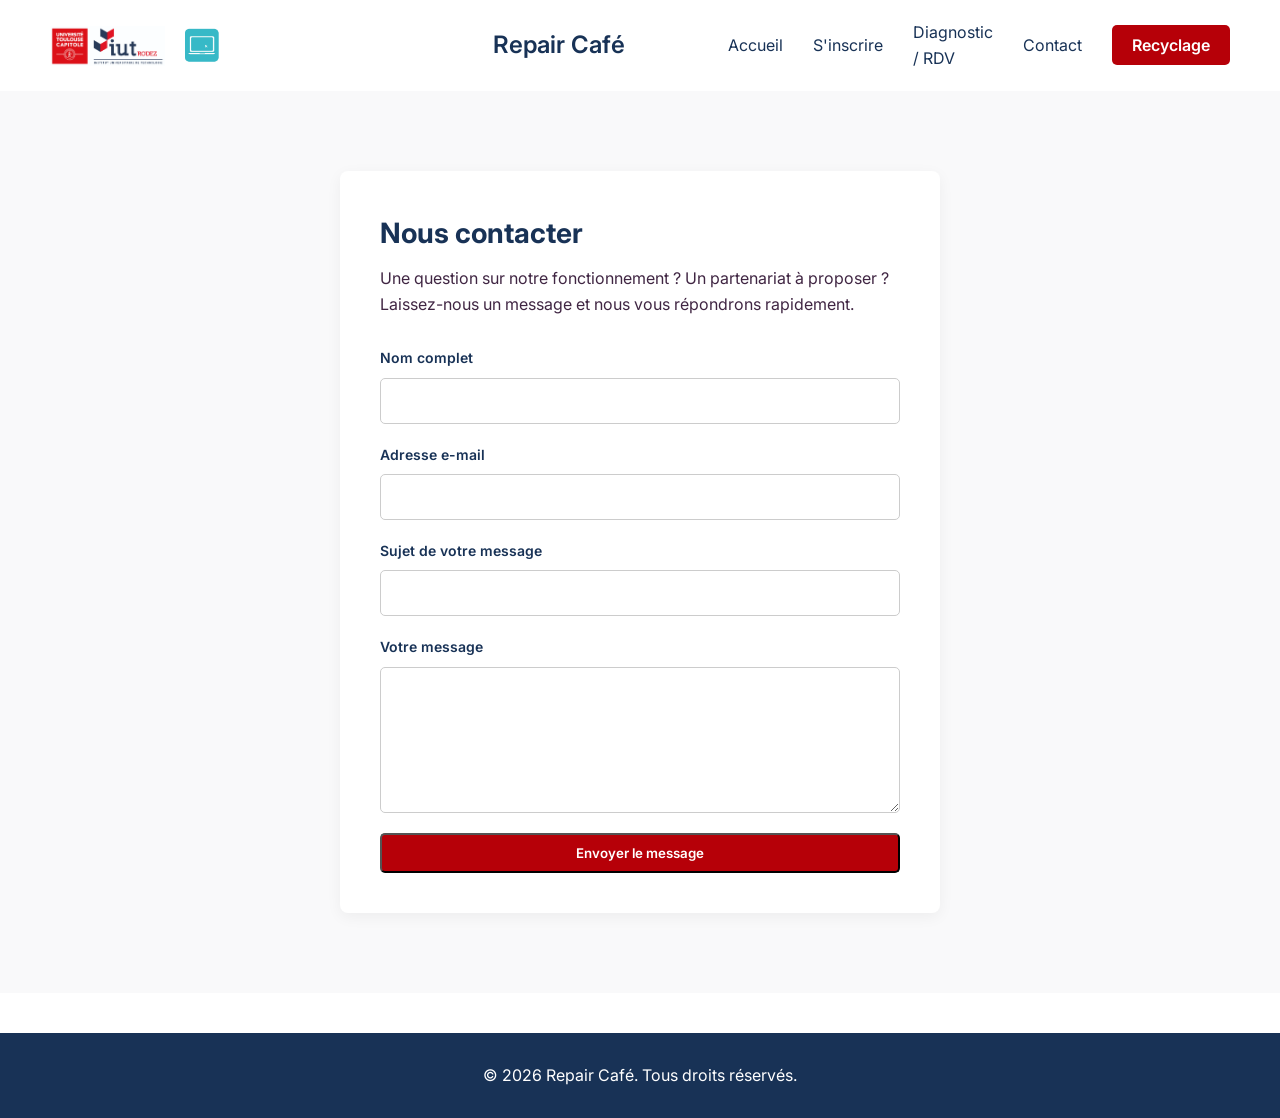
<file: contact.html>
<!DOCTYPE html>
<html lang="fr">
<head>
    <meta charset="UTF-8">
    <meta name="viewport" content="width=device-width, initial-scale=1.0">
    <title>Repair Café | Contact</title>
    <link rel="stylesheet" href="style.css">
    <link href="https://fonts.googleapis.com/css2?family=Inter:wght@300;400;600&display=swap" rel="stylesheet">
</head>
<body>

    <header>
        <div class="header-logos">
            <img src="images/Bloc_Logo_IUT.jpg" alt="Logo IUT" class="logo-img">
            <img src="images/Bloc_Logo_Info.png" alt="Logo Informatique" class="logo-img">        </div>

        <div class="header-title">Repair Café</div>

        <nav>
            <ul>
                <li><a href="index.html">Accueil</a></li>
                <li><a href="inscription.html">S'inscrire</a></li>
                <li><a href="diagnostic.html">Diagnostic / RDV</a></li>
                <li><a href="contact.html">Contact</a></li>
                <li><a href="don.html" class="btn-don">Recyclage</a></li>
            </ul>
        </nav>
    </header>

    <section class="page-content">
        <div class="form-container">
            <h2>Nous contacter</h2>
            <p>Une question sur notre fonctionnement ? Un partenariat à proposer ? Laissez-nous un message et nous vous répondrons rapidement.</p>
            
            <form action="#" method="POST" class="classic-form">
                <div class="form-group">
                    <label for="nom-contact">Nom complet</label>
                    <input type="text" id="nom-contact" name="nom-contact" required>
                </div>
                <div class="form-group">
                    <label for="email-contact">Adresse e-mail</label>
                    <input type="email" id="email-contact" name="email-contact" required>
                </div>
                <div class="form-group">
                    <label for="sujet">Sujet de votre message</label>
                    <input type="text" id="sujet" name="sujet" required>
                </div>
                <div class="form-group">
                    <label for="message">Votre message</label>
                    <textarea id="message" name="message" rows="6" required></textarea>
                </div>
                <button type="submit" class="btn-primary">Envoyer le message</button>
            </form>
        </div>
    </section>

    <footer>
        <p>&copy; 2026 Repair Café. Tous droits réservés.</p>
    </footer>

</body>
</html>
</file>
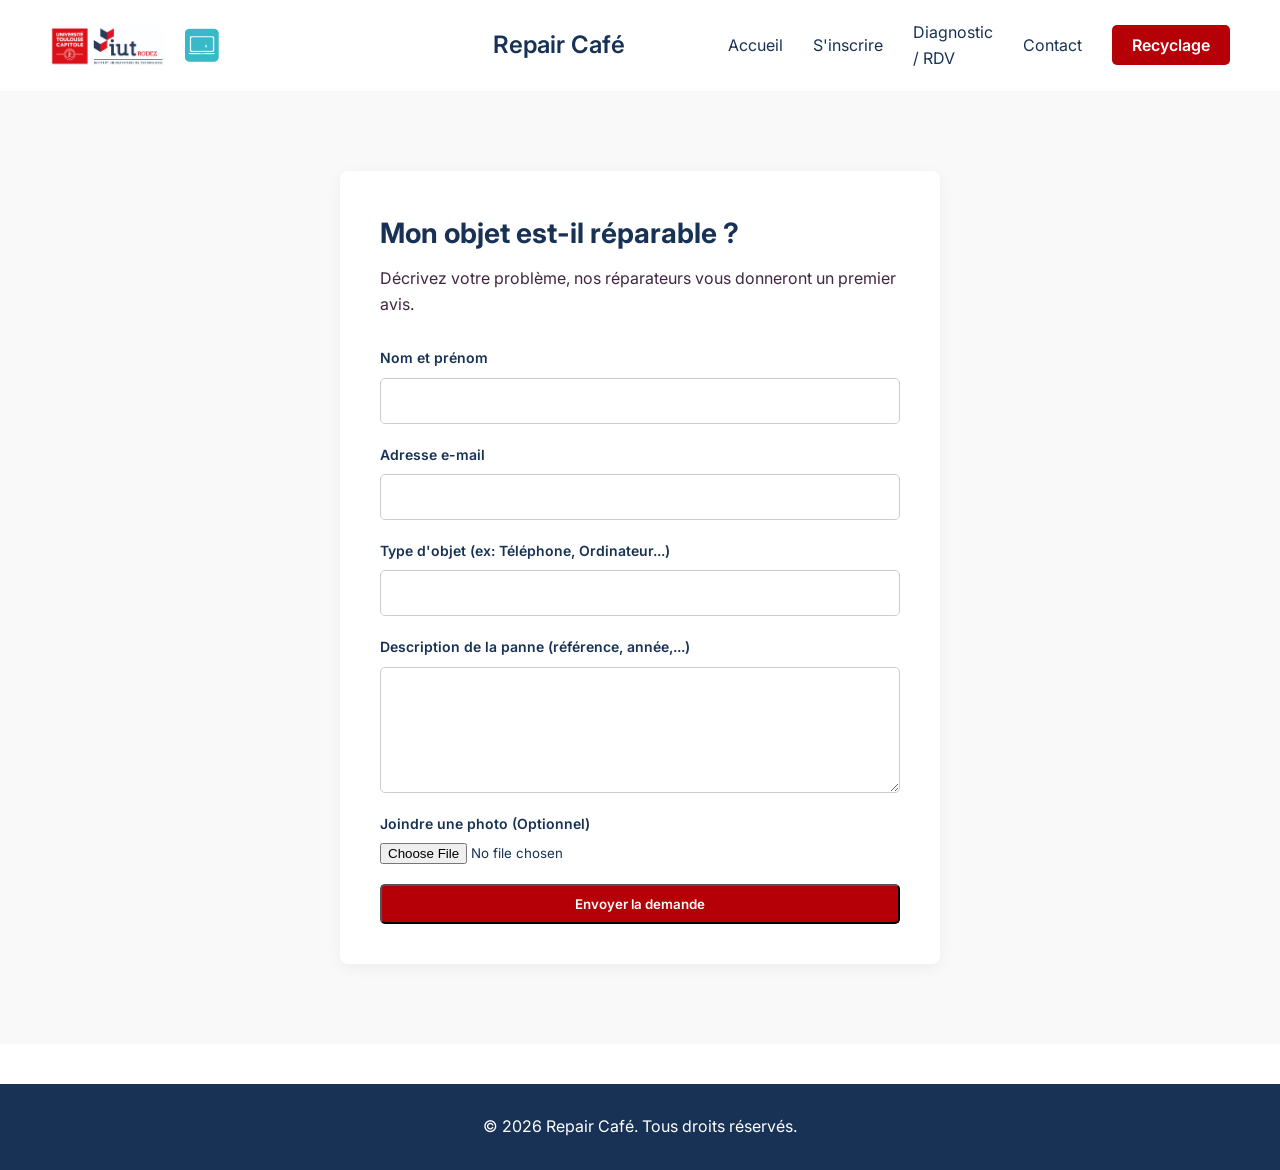
<file: diagnostic.html>
<!DOCTYPE html>
<html lang="fr">
<head>
    <meta charset="UTF-8">
    <meta name="viewport" content="width=device-width, initial-scale=1.0">
    <title>Repair Café | Diagnostic</title>
    <link rel="stylesheet" href="style.css">
    <link href="https://fonts.googleapis.com/css2?family=Inter:wght@300;400;600&display=swap" rel="stylesheet">
</head>
<body>

    <header>
        <div class="header-logos">
            <img src="images/Bloc_Logo_IUT.jpg" alt="Logo IUT" class="logo-img">
            <img src="images/Bloc_Logo_Info.png" alt="Logo Informatique" class="logo-img">        </div>

        <div class="header-title">Repair Café</div>

        <nav>
            <ul>
                <li><a href="index.html">Accueil</a></li>
                <li><a href="inscription.html">S'inscrire</a></li>
                <li><a href="diagnostic.html">Diagnostic / RDV</a></li>
                <li><a href="contact.html">Contact</a></li>
                <li><a href="don.html" class="btn-don">Recyclage</a></li>
            </ul>
        </nav>
    </header>

    <section class="page-content">
        <div class="form-container">
            <h2>Mon objet est-il réparable ?</h2>
            <p>Décrivez votre problème, nos réparateurs vous donneront un premier avis.</p>
            
            <form action="#" method="POST" class="classic-form">
                <div class="form-group">
                    <label for="nom">Nom et prénom</label>
                    <input type="text" id="nom" name="nom" required>
                </div>
                <div class="form-group">
                    <label for="email">Adresse e-mail</label>
                    <input type="email" id="email" name="email" required>
                </div>
                <div class="form-group">
                    <label for="type-objet">Type d'objet (ex: Téléphone, Ordinateur...)</label>
                    <input type="text" id="type-objet" name="type-objet" required>
                </div>
                <div class="form-group">
                    <label for="description">Description de la panne (référence, année,...)</label>
                    <textarea id="description" name="description" rows="5" required></textarea>
                </div>
                <div class="form-group">
                    <label for="photo">Joindre une photo (Optionnel)</label>
                    <input type="file" id="photo" name="photo" accept="image/*">
                </div>
                <button type="submit" class="btn-primary">Envoyer la demande</button>
            </form>
        </div>
    </section>

    <footer>
        <p>&copy; 2026 Repair Café. Tous droits réservés.</p>
    </footer>

</body>
</html>
</file>
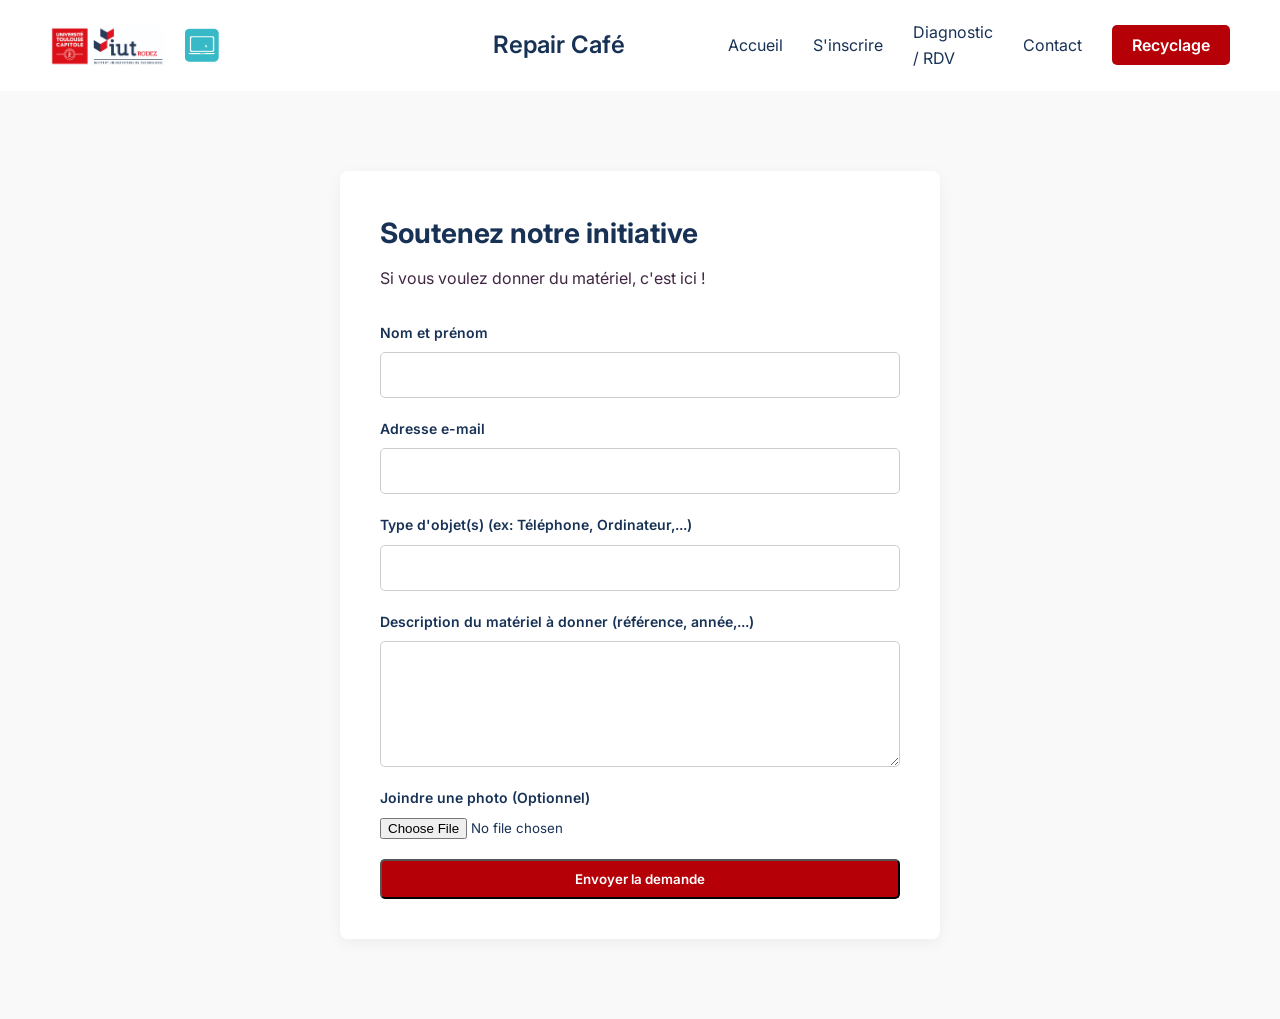
<file: don.html>
<!DOCTYPE html>
<html lang="fr">
<head>
    <meta charset="UTF-8">
    <meta name="viewport" content="width=device-width, initial-scale=1.0">
    <title>Repair Café | Faire un don</title>
    <link rel="stylesheet" href="style.css">
    <link href="https://fonts.googleapis.com/css2?family=Inter:wght@300;400;600&display=swap" rel="stylesheet">
</head>
<body>

    <header>
        <div class="header-logos">
            <img src="images/Bloc_Logo_IUT.jpg" alt="Logo IUT" class="logo-img">
            <img src="images/Bloc_Logo_Info.png" alt="Logo Informatique" class="logo-img">        </div>

        <div class="header-title">Repair Café</div>

        <nav>
            <ul>
                <li><a href="index.html">Accueil</a></li>
                <li><a href="inscription.html">S'inscrire</a></li>
                <li><a href="diagnostic.html">Diagnostic / RDV</a></li>
                <li><a href="contact.html">Contact</a></li>
                <li><a href="don.html" class="btn-don">Recyclage</a></li>
            </ul>
        </nav>
    </header>

	
	<section class="page-content">
        <div class="form-container">
            
            <h2>Soutenez notre initiative</h2>
            <p>Si vous voulez donner du matériel, c'est ici !</p>
						
            <form action="#" method="POST" class="classic-form">
                <div class="form-group">
                    <label for="nom">Nom et prénom</label>
                    <input type="text" id="nom" name="nom" required>
                </div>
                <div class="form-group">
                    <label for="email">Adresse e-mail</label>
                    <input type="email" id="email" name="email" required>
                </div>
                <div class="form-group">
                    <label for="type-objet">Type d'objet(s) (ex: Téléphone, Ordinateur,...)</label>
                    <input type="text" id="type-objet" name="type-objet" required>
                </div>
                <div class="form-group">
                    <label for="description">Description du matériel à donner (référence, année,...)</label>
                    <textarea id="description" name="description" rows="5" required></textarea>
                </div>
                <div class="form-group">
                    <label for="photo">Joindre une photo (Optionnel)</label>
                    <input type="file" id="photo" name="photo" accept="image/*">
                </div>
                <button type="submit" class="btn-primary">Envoyer la demande</button>
            </form>
        </div>
    </section>

</body>
</html>
</file>
<file: style.css>
/* Palette de couleurs basée sur votre image */
:root {
    --brick-ember: #B60008;
    --deep-crimson: #8F0D1C;
    --dark-amaranth: #67192F;
    --midnight-violet: #402643;
    --oxford-navy: #183256;
    --white: #FFFFFF;
    --light-bg: #f9f9fa;
}

/* Styles globaux */
* {
    margin: 0;
    padding: 0;
    box-sizing: border-box;
    font-family: 'Inter', sans-serif;
}

body {
    background-color: var(--white);
    color: var(--oxford-navy);
    line-height: 1.6;
}

/* En-tête */
header {
    display: flex;
    justify-content: space-between;
    align-items: center;
    padding: 20px 50px;
    background-color: var(--white);
    box-shadow: 0 2px 10px rgba(0,0,0,0.05);
}

/* 1. Zone Gauche (Logos) */
.header-logos {
    display: flex;
    align-items: center;
    gap: 15px;
    flex: 1; /* Prend 1/3 de l'espace disponible à gauche */
}

.logo-img {
    height: 40px;
    width: auto;
    object-fit: contain;
}

/* 2. Zone Milieu (Texte centré) */
.header-title {
    font-size: 24px;
    font-weight: 600;
    color: var(--oxford-navy);
    text-align: center;
    flex: 1; /* Prend 1/3 de l'espace disponible au milieu */
}

/* 3. Zone Droite (Navigation) */
header nav {
    flex: 1; /* Prend 1/3 de l'espace disponible à droite */
}

nav ul {
    list-style: none;
    display: flex;
    align-items: center;
    justify-content: flex-end; /* Pousse les liens vers l'extrême droite */
    gap: 30px;
}

nav a {
    text-decoration: none;
    color: var(--oxford-navy);
    font-weight: 400;
    transition: color 0.3s;
}

nav a:hover {
    color: var(--brick-ember);
}

/* Boutons */
.btn-don, .btn-primary {
    background-color: var(--brick-ember);
    color: var(--white) !important;
    padding: 10px 20px;
    border-radius: 5px;
    font-weight: 600;
    transition: background 0.3s;
}

.btn-don:hover, .btn-primary:hover {
    background-color: var(--deep-crimson);
}

.btn-secondary {
    background-color: transparent;
    color: var(--oxford-navy);
    padding: 10px 20px;
    border: 2px solid var(--oxford-navy);
    border-radius: 5px;
    font-weight: 600;
    text-decoration: none;
    transition: all 0.3s;
}

.btn-secondary:hover {
    background-color: var(--oxford-navy);
    color: var(--white);
}

/* Section Hero */
/* Section Hero */
.hero {
    position: relative;
    padding: 100px 50px;
    background-color: var(--light-bg);
    text-align: center;
    z-index: 1;
}

.hero::before {
    content: '';
    position: absolute;
    top: 0;
    left: 0;
    right: 0;
    bottom: 0;
    background: rgba(24, 50, 86, 0.60);
    z-index: -1;
}

.hero-content {
    max-width: 800px;
    margin: 0 auto;
}

.hero h1 {
    font-size: 48px;
    color: var(--white);
    margin-bottom: 20px;
}

.hero p {
    font-size: 18px;
    margin-bottom: 40px;
    color: rgba(255, 255, 255, 0.9);
}

.hero-buttons {
    display: flex;
    justify-content: center;
    gap: 20px;
}
.hero .btn-secondary {
    color: var(--white);
    border-color: var(--white);
}

.hero .btn-secondary:hover {
    background-color: var(--white);
    color: var(--oxford-navy);
}

/* Calendrier */
.calendar-section {
    padding: 60px 50px;
    text-align: center;
}

.calendar-section h2 {
    color: var(--dark-amaranth);
    margin-bottom: 10px;
}

.calendar-grid {
    display: flex;
    justify-content: center;
    flex-wrap: wrap;
    gap: 20px;
    margin-top: 40px;
}

.calendar-card {
    background-color: var(--white);
    border-top: 4px solid var(--brick-ember);
    box-shadow: 0 4px 15px rgba(0,0,0,0.08);
    padding: 20px;
    border-radius: 8px;
    width: 250px;
    text-align: left;
}

.calendar-card h3 {
    color: var(--oxford-navy);
    margin-bottom: 15px;
    font-size: 18px;
}

.calendar-card ul {
    list-style-type: none;
    font-size: 14px;
    color: var(--midnight-violet);
}

.calendar-card ul li {
    margin-bottom: 5px;
}

/* Section de l'affiche */
.poster-section {
    padding: 60px 20px;
    background-color: var(--light-bg);
    display: flex;
    justify-content: center;
    align-items: center;
}

.poster-container {
    max-width: 450px;
    width: 100%;
    box-shadow: 0 10px 25px rgba(0,0,0,0.15);
    border-radius: 12px;
    overflow: hidden;
    background-color: var(--white);
}

.poster-img {
    width: 100%;
    height: auto;
    display: block;
}

/* Footer */
footer {
    text-align: center;
    padding: 30px;
    background-color: var(--oxford-navy);
    color: var(--white);
    margin-top: 40px;
}

/* Layout des pages secondaires */
.page-content {
    padding: 80px 50px;
    background-color: var(--light-bg);
    min-height: calc(100vh - 200px);
    display: flex;
    justify-content: center;
}

.form-container {
    background-color: var(--white);
    padding: 40px;
    border-radius: 8px;
    box-shadow: 0 4px 15px rgba(0,0,0,0.05);
    width: 100%;
    max-width: 600px;
}

.form-container h2 {
    color: var(--oxford-navy);
    margin-bottom: 10px;
    font-size: 28px;
}

.form-container p {
    color: var(--midnight-violet);
    margin-bottom: 30px;
    font-size: 16px;
}

/* Style des formulaires classiques */
.classic-form {
    display: flex;
    flex-direction: column;
    gap: 20px;
}

.form-group {
    display: flex;
    flex-direction: column;
    gap: 8px;
}

.form-group label {
    font-weight: 600;
    color: var(--oxford-navy);
    font-size: 14px;
}

.form-group input[type="text"],
.form-group input[type="email"],
.form-group select,
.form-group textarea {
    width: 100%;
    padding: 12px 15px;
    border: 1px solid #ccc;
    border-radius: 5px;
    font-size: 16px;
    font-family: 'Inter', sans-serif;
    transition: border-color 0.3s;
}

.form-group input:focus,
.form-group select:focus,
.form-group textarea:focus {
    outline: none;
    border-color: var(--brick-ember);
}

.radio-group {
    display: flex;
    align-items: center;
    gap: 10px;
    margin-top: 5px;
}

.radio-group label {
    font-weight: 400;
}

/* Options de dons */
.donation-options {
    display: flex;
    gap: 15px;
    justify-content: space-between;
}

.donation-options .btn-secondary {
    flex: 1;
    text-align: center;
}
/* ===== RESPONSIVE ===== */

/* Tablette (max 900px) */
@media (max-width: 900px) {
    header {
        flex-wrap: wrap;
        gap: 10px;
        padding: 15px 25px;
    }

    .header-logos, .logo {
        flex: unset;
    }

    .header-title {
        order: -1;
        flex: 0 0 100%;
        font-size: 20px;
    }

    header nav {
        flex: 0 0 100%;
    }

    nav ul {
        flex-wrap: wrap;
        justify-content: center;
        gap: 12px;
    }

    .hero {
        padding: 80px 25px;
    }

    .hero h1 {
        font-size: 36px;
    }

    .hero p {
        font-size: 16px;
    }

    .hero-buttons {
        flex-direction: column;
        align-items: center;
    }

    .calendar-section {
        padding: 40px 25px;
    }

    .form-container {
        padding: 25px;
    }

    .page-content {
        padding: 50px 25px;
    }
}

/* Mobile (max 600px) */
@media (max-width: 600px) {
    header {
        padding: 12px 15px;
    }

    .header-title {
        font-size: 18px;
    }

    .logo-img {
        height: 30px;
    }

    nav ul {
        gap: 8px;
    }

    nav a {
        font-size: 13px;
    }

    .btn-don, .btn-primary {
        padding: 8px 14px;
        font-size: 13px;
    }

    .hero {
        padding: 60px 15px;
    }

    .hero h1 {
        font-size: 26px;
    }

    .hero p {
        font-size: 14px;
    }

    .btn-primary, .btn-secondary {
        width: 100%;
        text-align: center;
        box-sizing: border-box;
    }

    .calendar-grid {
        flex-direction: column;
        align-items: center;
    }

    .calendar-card {
        width: 100%;
        max-width: 340px;
    }

    .poster-container {
        max-width: 100%;
    }

    .page-content {
        padding: 30px 15px;
    }

    .form-container {
        padding: 20px 15px;
    }

    .form-container h2 {
        font-size: 22px;
    }

    .donation-options {
        flex-wrap: wrap;
    }

    .donation-options .btn-secondary {
        flex: 0 0 calc(50% - 8px);
    }

    footer {
        padding: 20px 15px;
        font-size: 13px;
    }
}
</file>
